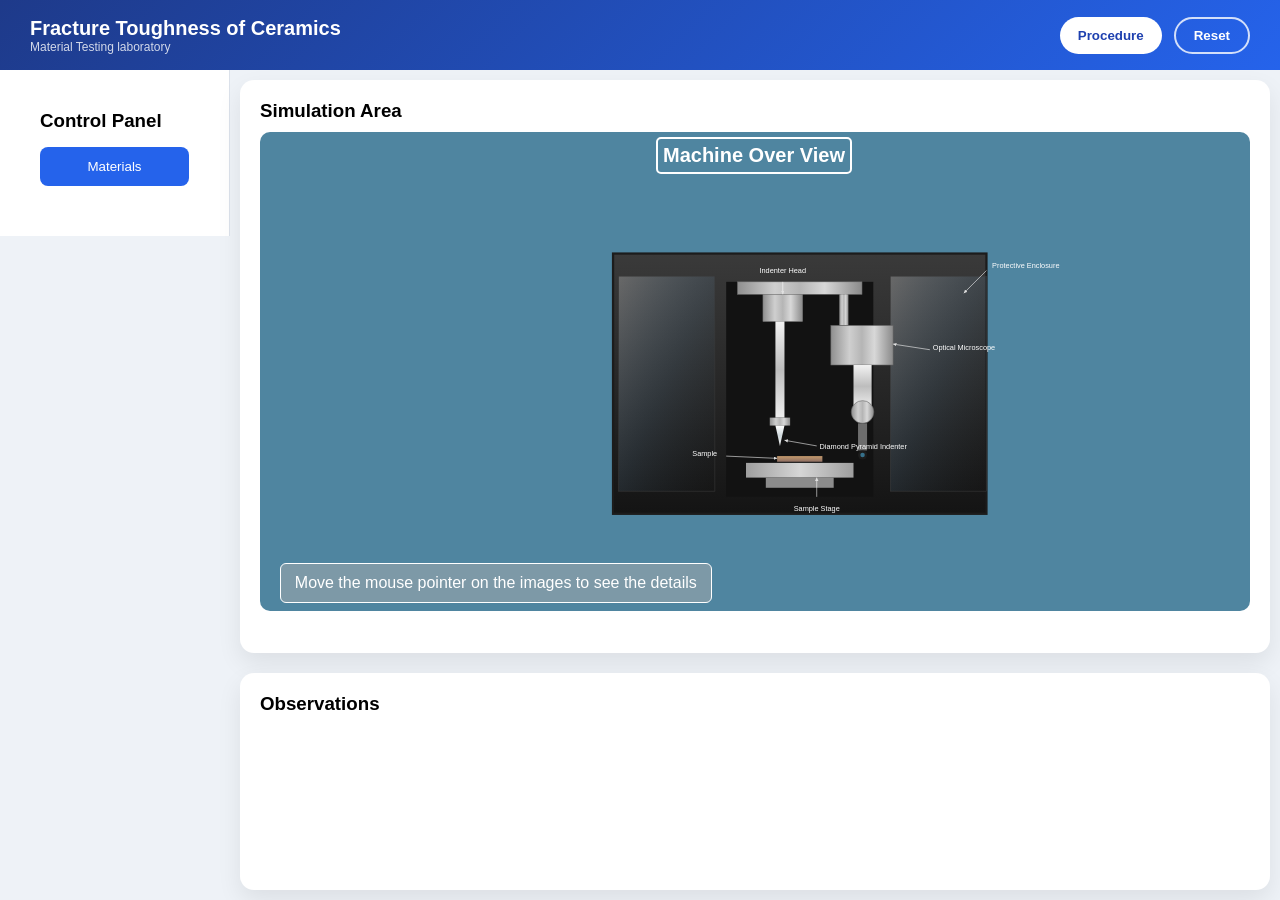
<file: simulation/index.html>
<!DOCTYPE html>
<html lang="en">

<head>
  <meta charset="UTF-8">
  <title>Virtual Lab Experiment</title>
  <link rel="stylesheet" href="./css/styles.css">
</head>

<body>

  <!-- Header -->
  <header class="header">
    <div>
      <h1>Fracture Toughness of Ceramics</h1>
      <p>Material Testing laboratory</p>
    </div>
    <div class="header-actions">
      <button class="procedure-btn" onclick="openProcedure()">Procedure</button>
      <button class="reset-btn" onclick="resetExperiment()">Reset</button>
    </div>
  </header>

  <!-- Procedure Modal -->
  <div class="overlay" id="procedure">
    <div class="modal">
      <div class="modal-top">
        <h2>Experiment Procedure</h2>
        <span onclick="closeProcedure()">✕</span>
      </div>
      <ol>
  <li>Select the material for testing.</li>
  <li>Enter the indentation load and dwell time, then click <b>Submit</b>.</li>
  <li>Open the 2D view and click <b>Indent</b> to start the virtual indentation.</li>
  <li>Observe crack formation in Top View and 3D View.</li>
  <li>Use <b>Measure Crack Length</b> to view crack images and length table.</li>
  <li>Check the <b>Result</b> and <b>Conclusion</b> for final toughness values.</li>
</ol>

    </div>
  </div>

  <!-- Main Layout -->
  <div class="workspace">

    <!-- Controls -->
    <aside class="controls">
      <h3>Control Panel</h3>

     <!-- MATERIAL SELECTION -->
<button class="primary" id="materialsBtn" onclick="showMaterialOptions()">
  Materials
</button>

<div id="materialOptions" class="material-box" style="display:none;">
  <h4>Select Material</h4>

  <label class="mat-option">
    <input type="radio" name="material" value="Mild Steel" id="mildRadio" onclick="materialSelected()">
    Hafnium diboride (HfB₂)
  </label>
</div>

<button class="primary" id="performIndentBtn" onclick="showIndentPanel()" style="display:none;">
  Perform Vickers Indentation Test
</button>


      <div id="indentPanel" class="indent-panel">

        <div class="input-row">
          <label>Force</label>
          <div class="input-unit">
            <input type="number" id="forceInput" step="0.1" min="0.1" max="10">
            <span>kg</span>
          </div>
          <div class="range">Range: 0.5kg - 2kg</div>
        </div>

        <div class="input-row">
          <label>Holding Time</label>
          <div class="input-unit">
            <input type="number" id="timeInput" step="1" min="0">
            <span>s</span>
          </div>

          <div class="range">Range: 0sec - 10sec</div>
        </div>
        <button id="submitIndent" class="primary" disabled onclick="submitIndent()">
          Submit
        </button>

      </div>

      <button class="primary" id='dis2d' onclick="display2d()">Two-Dimentional View</button>
      <button class="primary" id="indent" onclick="movedown()">Indent</button>

      <button class="primary" id="measureCrackBtn" onclick="openCrackMeasure()" style="display:none;">
  Measure Crack Length
</button>

      <!-- <button class="primary" id="reset" onclick="moveup('./base2-1.png')">Remove load</button> -->
       
       <!-- <button  class="primary" id="topindentbtn" onclick="startFrameAnimationOnce()">View Indentation From Top</button> -->
      <!-- <button class="primary" id="display3d" onclick="display3d()">Three Dimentional View</button> -->
      <button class="primary" id="formula" onclick="showformula()">Formulae Used</button>

      <button class="primary" id="resultBtn" onclick="showResult()" >
  Result
</button>

<button class="primary" id="conclusionBtn" onclick="showConclusion()" >
  Conclusion
</button>








      <!-- ================= TEST PARAMETERS BLOCK TABLE ================= -->
      <!-- <div class="parameter-block">
  
  <h3 class="param-title">Test Parameters</h3>

  <div class="param-grid">
    <div class="param-row">
      <span class="param-label">Strain Rate</span>
      <span class="param-value">0.05 s⁻¹</span>
    </div>

    <div class="param-row">
      <span class="param-label">Load Rate</span>
      <span class="param-value">0.2 mN/s</span>
    </div>

    <div class="param-row">
      <span class="param-label">Displacement Rate</span>
      <span class="param-value">10 nm/s</span>
    </div>

    <div class="param-row">
      <span class="param-label">Thermal Drift</span>
      <span class="param-value">≤ 0.05 nm/s</span>
    </div>
  </div>
</div> -->

    </aside>



    <!-- Simulation Area -->
    <section class="simulation">

      <div class="sim-upper">
        <h3>Simulation Area</h3>
        <div class="placeholder">
          <div id="infoBox">Move the mouse pointer on the images to see the details</div>
          <h1 id="heading">Machine Over View</h1>
          <div class="svg-container">


            <div class="innersvg">
              <svg width="980" height="720" viewBox="0 0 980 720" xmlns="http://www.w3.org/2000/svg">

                <defs>
                  <marker id="arrow" markerWidth="10" markerHeight="10" refX="6" refY="3" orient="auto">
                    <path d="M0,0 L6,3 L0,6 Z" fill="#e0e0e0" />
                  </marker>

                  <linearGradient id="powderSteel" x1="0" y1="0" x2="0" y2="1">
                    <stop offset="0%" stop-color="#3a3a3a" />
                    <stop offset="100%" stop-color="#141414" />
                  </linearGradient>

                  <linearGradient id="anodizedAl" x1="0" y1="0" x2="1" y2="0">
                    <stop offset="0%" stop-color="#8f8f8f" />
                    <stop offset="30%" stop-color="#cfcfcf" />
                    <stop offset="50%" stop-color="#b5b5b5" />
                    <stop offset="70%" stop-color="#d8d8d8" />
                    <stop offset="100%" stop-color="#8a8a8a" />
                  </linearGradient>

                  <linearGradient id="stainless" x1="0" y1="0" x2="0" y2="1">
                    <stop offset="0%" stop-color="#f2f2f2" />
                    <stop offset="50%" stop-color="#bdbdbd" />
                    <stop offset="100%" stop-color="#eeeeee" />
                  </linearGradient>

                  <linearGradient id="opticalGlass" x1="0" y1="0" x2="1" y2="1">
                    <stop offset="0%" stop-color="#ffffff" stop-opacity="0.25" />
                    <stop offset="50%" stop-color="#90caf9" stop-opacity="0.10" />
                    <stop offset="100%" stop-color="#000000" stop-opacity="0.05" />
                  </linearGradient>

                  <linearGradient id="diamondTip" x1="0" y1="0" x2="0" y2="1">
                    <stop offset="0%" stop-color="#f5f5f5" />
                    <stop offset="50%" stop-color="#cfd8dc" />
                    <stop offset="100%" stop-color="#ffffff" />
                  </linearGradient>

                  <linearGradient id="stageAl" x1="0" y1="0" x2="1" y2="0">
                    <stop offset="0%" stop-color="#9e9e9e" />
                    <stop offset="50%" stop-color="#d6d6d6" />
                    <stop offset="100%" stop-color="#9e9e9e" />
                  </linearGradient>

                  <linearGradient id="sampleMat" x1="0" y1="0" x2="0" y2="1">
                    <stop offset="0%" stop-color="#c49a6c" />
                    <stop offset="100%" stop-color="#8d6e63" />
                  </linearGradient>
                </defs>

                <rect x="160" y="130" width="660" height="460" fill="url(#powderSteel)" stroke="#1c1c1c"
                  stroke-width="4" />

                <rect x="170" y="170" width="170" height="380" fill="url(#opticalGlass)" stroke="#3a3a3a" />
                <rect x="650" y="170" width="170" height="380" fill="url(#opticalGlass)" stroke="#3a3a3a" />

                <rect x="360" y="180" width="260" height="380" fill="#121212" />

                <rect x="380" y="180" width="220" height="22" fill="url(#anodizedAl)" stroke="#6d6d6d" />

                <rect x="425" y="202" width="70" height="48" fill="url(#anodizedAl)" stroke="#7a7a7a" />

                <rect x="447" y="250" width="16" height="170" fill="url(#stainless)" />

                <rect x="437" y="420" width="36" height="14" fill="url(#anodizedAl)" />

                <svg width="600" height="600" viewBox="0 0 600 600" xmlns="http://www.w3.org/2000/svg">

                  <defs>
                    <linearGradient id="diamondTip" x1="0%" y1="0%" x2="0%" y2="100%">
                      <stop offset="0%" stop-color="#00f" />
                      <stop offset="100%" stop-color="#0ff" />
                    </linearGradient>
                  </defs>

                  <polygon points="455,434 447,470 463,470" fill="url(#diamondTip)" transform="rotate(180 455 452)" />
                </svg>


                <rect x="560" y="202" width="16" height="55" fill="url(#anodizedAl)" />

                <rect x="545" y="257" width="110" height="70" fill="url(#anodizedAl)" stroke="#5f5f5f" />

                <rect x="585" y="327" width="32" height="75" fill="url(#stainless)" />

                <circle cx="601" cy="410" r="20" fill="url(#anodizedAl)" stroke="#5f5f5f" />

                <rect x="593" y="430" width="16" height="48" fill="#6d6d6d" />

                <circle cx="601" cy="486" r="8" fill="#1c1c1c" />
                <circle cx="601" cy="486" r="4" fill="#4fc3f7" opacity="0.5" />

                <rect x="395" y="500" width="190" height="26" fill="url(#stageAl)" />

                <rect x="430" y="526" width="120" height="18" fill="#8c8c8c" />

                <rect x="450" y="488" width="80" height="10" fill="url(#sampleMat)" />

                <line x1="820" y1="160" x2="780" y2="200" stroke="#ffffff" marker-end="url(#arrow)" />
                <text x="830" y="155" fill="#ffffff" font-size="13">Protective Enclosure</text>

                <line x1="460" y1="180" x2="460" y2="202" stroke="#ffffff" marker-end="url(#arrow)" />
                <text x="460" y="165" text-anchor="middle" fill="#ffffff" font-size="13">Indenter Head</text>

                <line x1="520" y1="470" x2="463" y2="460" stroke="#ffffff" marker-end="url(#arrow)" />
                <text x="525" y="475" fill="#ffffff" font-size="13">Diamond Pyramid Indenter</text>

                <line x1="720" y1="300" x2="655" y2="290" stroke="#ffffff" marker-end="url(#arrow)" />
                <text x="725" y="300" fill="#ffffff" font-size="13">Optical Microscope</text>

                <line x1="520" y1="560" x2="520" y2="526" stroke="#ffffff" marker-end="url(#arrow)" />
                <text x="520" y="585" text-anchor="middle" fill="#ffffff" font-size="13">Sample Stage</text>

                <line x1="360" y1="488" x2="450" y2="492" stroke="#ffffff" marker-end="url(#arrow)" />
                <text x="300" y="488" fill="#ffffff" font-size="13">Sample</text>

              </svg>



            </div>


          </div>


        </div>

      </div>

      <div class="sim-lower">
        <h3>Observations</h3>

        <div class="parameter-block">
          <h3 class="param-title">Test Parameters</h3>

          <div class="param-row-horizontal">

            <div class="param-cell">
              <span class="param-label">Strain Rate</span>
              <span class="param-value">0.05 s⁻¹</span>
            </div>

            <div class="param-cell">
              <span class="param-label">Load Rate</span>
              <span class="param-value">0.2 mN/s</span>
            </div>

            <div class="param-cell">
              <span class="param-label">Displacement Rate</span>
              <span class="param-value">10 nm/s</span>
            </div>

            <div class="param-cell">
              <span class="param-label">Thermal Drift</span>
              <span class="param-value">≤ 0.05 nm/s</span>
            </div>

          </div>
        </div>

      </div>

    </section>

  </div>

  <!-- Formula Popup -->
<div id="formulaModal" class="formula-modal">
  <div class="formula-box">

    <span class="close-btn" onclick="closeFormula()">✖</span>

    <h3>Fracture Toughness Formula</h3>

    <div class="formula-content">

      <!-- Main Equation -->
      <div class="formula-equation-box">
        K<sub>IC</sub> = 0.016 
        <span>(E/H)<sup>1/2</sup></span>

        <span class="frac">
          <span class="top">P</span>
          <span class="bottom">c<sup>3/2</sup></span>
        </span>
      </div>

      <br>

      <p><b>Where,</b></p>

      <ul class="formula-list">
        <li><b>K<sub>IC</sub></b> – fracture toughness (MPa√m)</li>
        <li><b>E</b> – elastic modulus (GPa)</li>
        <li><b>H</b> – hardness (GPa)</li>
        <li><b>P</b> – applied load (N)</li>
        <li><b>c</b> – crack length from indentation center to crack tip (m)</li>
        <li><b>0.016</b> – empirical calibration constant</li>
      </ul>

    </div>
  </div>
</div>



  <!-- Startup Popup -->
  <!-- <div id="startupOverlay" class="startup-overlay">
    <div class="startup-modal">
      <h2>Do you know about "How to Calibrate the Machine and Place the sample under Indenter"</h2>
      <p>Please Select Yes or No</p>

      <form id="startupForm">
        <label class="option">
          <input type="radio" name="choice" value="page" required>
          Yes I Know
        </label>

        <label class="option">
          <input type="radio" name="choice" value="youtube">
          No, I want to know
        </label>

        <button type="submit" id="Popupbtn" class="primary">Submit</button>
      </form>
    </div>
  </div> -->






<!-- RESULT POPUP -->
<div id="resultModal" class="formula-modal result-modal">
  <div class="formula-box result-box">

    <span class="close-btn" onclick="closeResult()">✖</span>
    <h3>Fracture Toughness Results</h3>

    <!-- SLIDES CONTAINER -->
    <div id="resultSlides" class="result-slides">

      <!-- ========== SLIDE 1: IMAGE ========== -->
      <div class="slide active">
  <img src="res.png" class="result-image" alt="SEM Indentation Image">

  <button class="result-next-btn" onclick="nextSlide()">▶ Show Result Table</button>
</div>


      <!-- ========== SLIDE 2: MATERIAL PROPERTIES TABLE ========== -->
      <div class="slide">
        <h4>Material Properties Used for Calculation</h4>
        <table class="result-table">
          <tr>
            <th>Property</th>
            <th>Symbol</th>
            <th>Typical Value Used</th>
            <th>Unit</th>
          </tr>
          <tr>
            <td>Elastic modulus</td>
            <td>E</td>
            <td>500</td>
            <td>GPa</td>
          </tr>
          <tr>
            <td>Hardness</td>
            <td>H</td>
            <td>25</td>
            <td>GPa</td>
          </tr>
        </table>

        <button class="result-nav-btn back-btn" onclick="prevSlide()">◀ Back</button>
  <button class="result-nav-btn" onclick="nextSlide()">Next ▶</button>
      </div>

      <!-- ========== SLIDE 3: CRACK LENGTH TABLE ========== -->
      <div class="slide">
        <h4>Measured Crack Lengths & Calculated Toughness</h4>
        <p class="formula-eqn">K<sub>IC</sub> = 0.016 (E/H)<sup>1/2</sup> · P / c<sup>3/2</sup></p>
        
        <table class="result-table">
          <tr>
            <th>Crack</th>
            <th>Crack length c (µm)</th>
            <th>c (m)</th>
            <th>K<sub>IC</sub> (MPa√m)</th>
          </tr>
          <tr><td>1</td><td>58</td><td>5.8×10⁻⁵</td><td>4.5</td></tr>
          <tr><td>2</td><td>60</td><td>6.0×10⁻⁵</td><td>4.3</td></tr>
          <tr><td>3</td><td>59</td><td>5.9×10⁻⁵</td><td>4.4</td></tr>
          <tr><td>4</td><td>59</td><td>5.9×10⁻⁵</td><td>4.4</td></tr>
        </table>

       <button class="result-nav-btn back-btn" onclick="prevSlide()">◀ Back</button>
  <button class="result-nav-btn" onclick="nextSlide()">Next ▶</button>
      </div>

      <!-- ========== SLIDE 4: FINAL RESULT TABLE ========== -->
      <div class="slide">
        <h4>Final Fracture Toughness Result</h4>

        <table class="result-table">
          <tr>
            <th>Parameter</th>
            <th>Value</th>
          </tr>
          <tr>
            <td>Average crack length c<sub>avg</sub></td>
            <td>59 µm</td>
          </tr>
          <tr>
            <td>Mean fracture toughness K<sub>IC</sub></td>
            <td>≈ 4.4 MPa√m</td>
          </tr>
        </table>

        <button class="result-nav-btn" onclick="prevSlide()">◀ Back</button>
      </div>

    </div>
  </div>
</div>

















<!-- CONCLUSION POPUP -->
<div id="conclusionModal" class="formula-modal conclusion-modal">
  <div class="formula-box conclusion-box">

    <span class="close-btn" onclick="closeConclusion()">✖</span>
    <h3>Conclusion</h3>

    <div class="conclusion-content">
      <p>
        The Vickers indentation produced clear and symmetric radial–median cracks at the corners of each
        impression, allowing accurate crack-length measurement and reliable use of the Anstis equation.
      </p>

      <p>
        Using the measured crack lengths (~58–60 µm) along with the elastic modulus and hardness of HfB₂,
        the average fracture toughness was calculated to be ≈ 4.4 MPa√m, matching expected dense ceramic behavior.
      </p>

      <p>
        Since higher fracture toughness suppresses crack initiation and growth under contact loading,
        the measured K<sub>IC</sub> indicates improved resistance to microcracking and chipping,
        implying superior wear performance.
      </p>
    </div>

  </div>
</div>













<!-- CRACK MEASUREMENT POPUP -->
<div id="crackMeasureModal" class="formula-modal">
  <div class="formula-box result-box">

    <span class="close-btn" onclick="closeCrackMeasure()">✖</span>
    <h3>Crack Length Measurement</h3>

    <!-- SLIDES -->
    <div id="crackSlides" class="result-slides">

      <!-- ========== SLIDE 0 : IMAGE SEQUENCE ========== -->
      <div class="slide active" id="crackImgSlide" style="text-align:center;">
        <img id="crackSeqImg" src="img1.png" class="result-image" 
             style="width:85%; border:2px solid #777; border-radius:6px;">

        <button class="result-nav-btn" id="crackImgNextBtn" 
                onclick="openCrackTableSlide()" 
                style="margin-top:12px; display:none;">
          ▶ Show Measured Table
        </button>
      </div>

      <!-- ========== SLIDE 1 : TABLE ========== -->
      <div class="slide" id="crackTableSlide">
        <h4>Measured Crack Lengths & Calculated Toughness</h4>

        <table class="result-table">
          <tr>
            <th>Crack</th>
            <th>Crack length c (µm)</th>
            <th>c (m)</th>
            <th>K<sub>IC</sub> (MPa√m)</th>
          </tr>
          <tr><td>1</td><td>58</td><td>5.8×10⁻⁵</td><td>4.5</td></tr>
          <tr><td>2</td><td>60</td><td>6.0×10⁻⁵</td><td>4.3</td></tr>
          <tr><td>3</td><td>59</td><td>5.9×10⁻⁵</td><td>4.4</td></tr>
          <tr><td>4</td><td>59</td><td>5.9×10⁻⁵</td><td>4.4</td></tr>
        </table>

        <button class="result-nav-btn back-btn" onclick="showCrackSlide(0)">◀ Back</button>
      </div>

    </div>
  </div>
</div>





  <script src="./js/main.js"></script>







<script src="../assets/js/iframeResize.js"></script>
        
        </body>

</html>
</file>
<file: simulation/css/styles.css>
* {
  margin: 0;
  padding: 0;
  box-sizing: border-box;
  font-family: 'Segoe UI', sans-serif;
}

body {
  background: #eef2f7;
 
}

/* Header */
.header {
  height: 70px;
  background: linear-gradient(135deg, #1e3a8a, #2563eb);
  color: white;
  display: flex;
  justify-content: space-between;
  align-items: center;
  padding: 0 30px;
}



.header h1 {
  font-size: 20px;
}

.header p {
  font-size: 12px;
  opacity: 0.8;
}

.procedure-btn {
  background: white;
  color: #1e40af;
  border: none;
  padding: 10px 18px;
  border-radius: 25px;
  font-weight: 600;
  cursor: pointer;
}
.header-actions {
  display: flex;
  gap: 12px;
}

/* Reset button (secondary) */
.reset-btn {
  background: transparent;
  color: white;
  border: 2px solid rgba(255,255,255,0.8);
  padding: 9px 18px;
  border-radius: 25px;
  font-weight: 600;
  cursor: pointer;
  transition: 0.2s;
}

.reset-btn:hover {
  background: rgba(255,255,255,0.15);
}


/* Modal */
.overlay {
  position: fixed;
  inset: 0;
  background: rgba(0,0,0,0.45);
  backdrop-filter: blur(4px);
  display: none;
  justify-content: center;
  align-items: center;
  z-index: 900;
}

.modal {
  width: 480px;
  background: rgba(255,255,255,0.95);
  border-radius: 14px;
  padding: 25px;
  box-shadow: 0 30px 60px rgba(0,0,0,0.3);
  animation: pop 0.3s ease;
}

@keyframes pop {
  from { transform: scale(0.9); opacity: 0; }
  to { transform: scale(1); opacity: 1; }
}

.modal-top {
  display: flex;
  justify-content: space-between;
  margin-bottom: 15px;
}

.modal-top span {
  cursor: pointer;
  font-size: 18px;
}

/* Workspace */
.workspace {
  display: flex;
  min-height: calc(100vh - 70px); /* allows page to grow */
}


/* Controls */
.controls {
  width: 230px;
  background: #ffffff;
  padding: 40px;
  border-right: 1px solid #dbe1ea;
  height: fit-content;
}

.controls h3 {
  margin-bottom: 15px;
}

.controls button {
  width: 100%;
  padding: 12px;
  margin-bottom: 10px;
  border: none;
  border-radius: 8px;
  background: #f1f5f9;
  cursor: pointer;
  transition: 0.2s;
}

.controls button:hover {
  background: #2563eb;
  color: white;
}

.controls .primary {
  background: #2563eb;
  color: white;
}
.primary:disabled{
  background: #fbe6e6;
}
/* Simulation */
.simulation {
  flex: 1;
  padding: 10px;
  display: flex;
  flex-direction: column;
  gap: 20px;
  min-width: 200px;
}
.controls,
.sim-upper,
.sim-lower {
  flex-shrink: 0;
}


#infoBox {
  position: absolute;
  top: 90%;
  left: 2%;
  width: fit-content;
  padding: 10px 14px;
  background: rgba(177, 174, 174, 0.469);
  color: white;
  border: 1px solid white;
  border-radius: 6px;
  /* display: none; */
  z-index: 9999;
}


svg image {
  pointer-events: all;
  cursor: pointer;
}

.sim-upper {
  flex: 3;
  background: white;
  border-radius: 14px;
  padding: 20px;
  box-shadow: 0 10px 25px rgba(0,0,0,0.08);


}
.sim-upper {
  min-height: 70%; /* adjust if needed */
}

.placeholder #heading{
    color: rgb(255, 255, 255);
    position: absolute;
    border-radius: 5px;
    padding: 5px 5px;
    border: 2px solid white;
    background: rgba(255, 255, 255, 0);
    top: 1%;
    left: 40%;
    transform: translate(50% ,50);
    font-size: 20px;
    font-family:'Segoe UI', sans-serif;
    font-weight: 600;
}

.placeholder {
  height: 90%;
  margin-top: 10px;
  border-radius: 10px;
  background: rgb(79, 133, 160);
  position: relative;

  display: flex;
  flex-direction: column;
}

.svg-container {
  height: 100%;
  width: 100%;
  overflow: hidden;   /* 🔑 stops expansion */
  position: relative;
}
.display3dview {
  position: absolute;
  
  height: 100%;
  right:20%;
}
.innersvg{
  height: 85%;
  width: 85%;
  max-height: 800px;
  left: 12%;
  top: 10%;
  position:relative;
}
.innersvg svg{
  height: 100%;
  width: 100%;
}
.display3dview svg {
    pointer-events: all;
  height: 110%;
  width: 110%;
    pointer-events: all;
  cursor: pointer;
  display: block;
}


.responsive-svg {
  height: 100%;
  width: auto;        /* keeps aspect ratio */
  max-width: 100%;
}

.svg-container .pointer{
  position: absolute;
  z-index: 200;
  top: 15%;
    right: 51%;
  
  transform: translateY(0);
  transition: transform 5s linear;
  will-change: transform;
}
.svg-container .svg-base{
  position: absolute;
  z-index: 100;
  top: 40%;
  right: 50%;
}
.graph  {
  height: 250px;
  margin: 1px;
  padding: 10px 10px;
  border-radius: 20px;
  width: 250px;
  background: white;
  position: absolute;
  min-height: 200px;
  min-width: 200px;
top: 5%;
  right: 5%;
  z-index: 500;
}
.svg-container svg {
    pointer-events: all;
  cursor: pointer;
  width: 100%;
  height: 100%;
}
.display3dview{
  height: 100%;
  width: 100%;
}
.sim-lower {
  flex: 1;
  background: white;
  border-radius: 14px;
  padding: 20px;
  box-shadow: 0 10px 25px rgba(0,0,0,0.08);
   /* 🔑 enables vertical scroll */
}



/* ============================= */
/* RESPONSIVE LAYER – SAFE MODE  */
/* ============================= */

/* Tablets & below */
@media (max-width: 1024px) {

  .workspace {
    flex-direction: column;
  }

  .controls {
    width: 100%;
    border-right: none;
    border-bottom: 1px solid #dbe1ea;
    padding: 20px;
    display: flex;
    flex-wrap: wrap;
    gap: 10px;
  }

  .controls h3 {
    width: 100%;
  }

  .controls button {
    width: calc(50% - 10px);
  }

  .simulation {
    padding: 15px;
  }

  .svg-container {
    width: 100%;
    height: auto;
  }

  .graph {
    position: relative;
    right: auto;
    margin: 20px auto;
  }
}

/* Mobile phones */
@media (max-width: 600px) {

  /* Header */
  .header {
    flex-direction: column;
    height: auto;
    padding: 15px;
    gap: 10px;
    text-align: center;
  }

  .header-actions {
    justify-content: center;
    flex-wrap: wrap;
  }

  /* Controls */
  .controls {
    flex-direction: column;
  }

  .controls button {
    width: 100%;
  }

  /* Simulation blocks */
  .sim-upper,
  .sim-lower {
    padding: 15px;
  }

  .placeholder {
    height: auto;
    min-height: 250px;
  }

  /* SVG handling */
  .svg-container {
    margin: 15px auto;
    width: 100%;
    height: 250px;
  }

  .svg-container svg {
      pointer-events: all;
  cursor: pointer;
    max-width: 100%;
    height: auto;
  }

  /* Graph */
  .graph {
    width: 90%;
    top: 50%;
    right: 0%;
    position: fixed;
    min-width: unset;
  }

  /* Modal */
  .modal {
    width: 90%;
  }

  /* Heading inside placeholder */
  .placeholder #heading {
    left: 50%;
    transform: translateX(-50%);
    font-size: 16px;
  }
}




/* ================= PARAMETER BLOCK ================= */
/* Main container */
.parameter-block {
    width: 100%;
    margin-top: 16px;
    padding: 16px;
    background: #2563eb;
    border-radius: 12px;
    box-sizing: border-box;
}

/* Title */
.param-title {
    color: #ffffff;
    font-size: 17px;
    font-weight: 600;
    margin-bottom: 14px;
    text-align: center;
}

/* Horizontal row */
.param-row-horizontal {
    display: flex;
    gap: 12px;
    width: 100%;
    flex-wrap: wrap; /* responsive */
}

/* Each block */
.param-cell {
    flex: 1;
    min-width: 150px;
    background: rgba(255, 255, 255, 0.18);
    border-radius: 10px;
    padding: 12px;
    text-align: center;
}

/* Label */
.param-label {
    display: block;
    font-size: 14px;
    color: #ffffff;
    opacity: 0.9;
    margin-bottom: 6px;
}

/* Value */
.param-value {
    display: block;
    font-size: 16px;
    font-weight: 600;
    color: #ffffff;
}





















/* Modal Background */
.formula-modal {
  position: fixed;
  inset: 0;
  background: rgba(0, 0, 0, 0.55);
  display: none;
  align-items: center;
  justify-content: center;
  z-index: 9999;
}

/* Popup Box */
.formula-box {
  background: #f8fbff;
  width: 420px;
  max-width: 90%;
  padding: 20px 24px;
  border-radius: 14px;
  position: relative;
  box-shadow: 0 25px 60px rgba(0,0,0,0.35);
  animation: scaleIn 0.25s ease;
}

/* Close Button */
.close-btn {
  position: absolute;
  right: 14px;
  top: 10px;
  font-size: 18px;
  cursor: pointer;
  color: #555;
}

.close-btn:hover {
  color: #e11d48;
}

/* Title */
.formula-box h3 {
  margin-bottom: 14px;
  color: #1e293b;
}

/* Content */
.formula-content p {
  font-size: 14px;
  margin: 6px 0;
  color: #334155;
}

/* Formula Styling */
.formula {
  font-size: 18px;
  font-weight: 600;
  margin: 8px 0 6px;
}

/* Fraction Styling */
.frac {
  display: inline-flex;
  flex-direction: column;
  align-items: center;
  font-size: 16px;
}

.frac span:first-child {
  border-bottom: 1px solid #000;
  padding: 0 4px;
}

/* Animation */
@keyframes scaleIn {
  from {
    transform: scale(0.9);
    opacity: 0;
  }
  to {
    transform: scale(1);
    opacity: 1;
  }
}
/* this is the code for crrack */


.crack{
height: 70%;
    width: 20%;
    background: rgb(255, 255, 255);
    position: absolute;
    margin: 15px;
    padding: 10px;
    left: 50%;
    top: 12%;
    border-radius: 10px;
    border: 1px solid black;
     /* display: none; */
}

.crack h1{
  text-align: center;
  font-size: 5px;
  font-weight: 600;
  border: 1px solid black;
  color: rgb(0, 0, 0);
}


.crack .img{

  height: 500px;
  width: 100%;
  max-width: 500px;
  max-height: 600px;
  border-radius: 10px;
  justify-content: center;
  padding: 5px;
  margin: 5px;
  transform: translate(1px, 1px);
}
.crack .img img{
  
  height: auto;
  display: block;
    object-fit: contain;
  width: 90%;
  transform: scale(1.9);   /* 2 = double size */
  
  image-rendering: auto;
  will-change: contents;
}


/* Startup Overlay */
.startup-overlay {
  position: fixed;
  inset: 0;
  background: rgba(0,0,0,0.4);
  backdrop-filter: blur(6px);
  display: flex;
  align-items: center;
  justify-content: center;
  z-index: 9999;
}

/* Popup Box */
.startup-modal {
  background: #fff;
  padding: 25px 30px;
  border-radius: 10px;
  width: 380px;
  text-align: center;
  box-shadow: 0 10px 30px rgba(0,0,0,0.3);
}

.startup-modal h2 {
  margin-bottom: 10px;
}

.startup-modal p {
  margin-bottom: 20px;
  color: #555;
}

/* Options */
.option {
  display: block;
  text-align: left;
  margin-bottom: 12px;
  font-size: 15px;
  cursor: pointer;
}

.option input {
  margin-right: 8px;
}


.input-row .range{
  font-size: 2vh;
  font-weight: 700;
  font:bold;
  white-space: nowrap;
}































.indent-panel {
  margin-top: 10px;
  padding: 9px;
  background: #f9f9f9;
  border-radius: 8px;
  display: none;
}

.input-row {
  margin-bottom: 12px;
}

.input-unit {
  display: flex;
  align-items: center;
}

.input-unit input {
  flex: 1;
  padding: 2px;
  width: 5px;
}

.input-unit span {
  margin-left: 6px;
  font-weight: bold;
}

#submitIndent:disabled {
  opacity: 0.5;
  cursor: not-allowed;
}
#Popupbtn{
  background: linear-gradient(to right ,rgb(25, 66, 215) ,rgb(11, 106, 213));
  border:2px solid royalblue;
  font: uppercase;
  color: white;
  padding: 10px 10px;
  font-size: 15px;
  border-radius: 10px ;

}

































/* Center everything inside formula box */
.formula-content {
  text-align: center;
  font-size: 18px;
}

/* Center formulas and align fractions properly */
.formula {
  display: inline-flex;
  align-items: center;
  justify-content: center;
  gap: 6px;
  flex-wrap: wrap;
  font-size: 22px;
  margin: 12px 0;
}

/* Proper fraction styling */
.frac {
  display: inline-flex;
  flex-direction: column;
  align-items: center;
  line-height: 1.15;
  vertical-align: middle;
}

.frac span {
  padding: 0 4px;
}

.frac .top {
  border-bottom: 2px solid #000;
  padding-bottom: 3px;
}

.frac .bottom {
  padding-top: 3px;
}

/* Subscript fix */
sub {
  font-size: 70%;
  vertical-align: -0.3em;
}






















/* RESULT POPUP — High Contrast Beautiful Theme */
.result-modal .result-box {
  background: #c6d4f5;
  color: #000000;
  border: 2px solid #3c3f4a;
  max-height: 85vh;
  overflow-y: auto;
  border-radius: 10px;
  box-shadow: 0 0 25px rgba(0,0,0,0.5);
}

/* Table Look */
.result-table {
  width: 100%;
  border-collapse: collapse;
  margin-top: 15px;
  background: #899dcc;
  border: 1px solid #444b57;
  font-size: 16px;
  color: #000000;
}

.result-table th {
  background: #899dcc;
  padding: 10px;
  border: 1px solid #4d5566;
  color: #000000;
  font-weight: 600;
}

.result-table td {
  padding: 10px 14px;
  border: 1px solid #4d5566;
  background: #899dcc;
}

.result-table tr:nth-child(even) td {
  background: #899dcc;
}

/* Slide Controls */
.result-slides .slide {
  display: none;
}

.result-slides .active {
  display: block;
}

.result-nav-btn,
.result-next-btn {
  margin-top: 20px;
  padding: 10px 18px;
  background: #4c8bf5;
  border: none;
  color: white;
  cursor: pointer;
  border-radius: 6px;
  font-size: 15px;
  display: inline-block;
}

.result-nav-btn:hover,
.result-next-btn:hover {
  background: #3b73d4;
}

.back-btn {
  background: #5f6368;
  margin-right: 10px;
}

.back-btn:hover {
  background: #4b4f54;
}

/* Image */
.result-image {
  width: 100%;
  border-radius: 8px;
  margin-bottom: 15px;
}

/* CONCLUSION POPUP */
.conclusion-modal .conclusion-box {
  background: #ffffff;
  color: #222;
  border: 2px solid #d9d9d9;
  max-height: 80vh;
  overflow-y: auto;
}

.conclusion-content p {
  background: #f7f9fc;
  border-left: 5px solid #4a90e2;
  padding: 10px 14px;
  margin-bottom: 12px;
  border-radius: 6px;
  line-height: 1.6;
}



















































.formula-equation-box {
  background: #8b8b2f;
  padding: 10px 20px;
  color: black;
  display: inline-block;
  font-size: 22px;
  border-radius: 4px;
  font-weight: 600;
}

.formula-list {
  list-style: disc;
  margin-left: 25px;
  color: #d0d09c;
  font-size: 16px;
}

.formula-list li {
  margin-bottom: 6px;
  background: #8b8b2f;
  padding: 3px 8px;
  display: inline-block;
  border-radius: 4px;
  color: black;
}
</file>
<file: experiment/simulation/css/styles.css>
* {
  margin: 0;
  padding: 0;
  box-sizing: border-box;
  font-family: 'Segoe UI', sans-serif;
}

body {
  background: #eef2f7;
 
}

/* Header */
.header {
  height: 70px;
  background: linear-gradient(135deg, #1e3a8a, #2563eb);
  color: white;
  display: flex;
  justify-content: space-between;
  align-items: center;
  padding: 0 30px;
}



.header h1 {
  font-size: 20px;
}

.header p {
  font-size: 12px;
  opacity: 0.8;
}

.procedure-btn {
  background: white;
  color: #1e40af;
  border: none;
  padding: 10px 18px;
  border-radius: 25px;
  font-weight: 600;
  cursor: pointer;
}
.header-actions {
  display: flex;
  gap: 12px;
}

/* Reset button (secondary) */
.reset-btn {
  background: transparent;
  color: white;
  border: 2px solid rgba(255,255,255,0.8);
  padding: 9px 18px;
  border-radius: 25px;
  font-weight: 600;
  cursor: pointer;
  transition: 0.2s;
}

.reset-btn:hover {
  background: rgba(255,255,255,0.15);
}


/* Modal */
.overlay {
  position: fixed;
  inset: 0;
  background: rgba(0,0,0,0.45);
  backdrop-filter: blur(4px);
  display: none;
  justify-content: center;
  align-items: center;
  z-index: 900;
}

.modal {
  width: 480px;
  background: rgba(255,255,255,0.95);
  border-radius: 14px;
  padding: 25px;
  box-shadow: 0 30px 60px rgba(0,0,0,0.3);
  animation: pop 0.3s ease;
}

@keyframes pop {
  from { transform: scale(0.9); opacity: 0; }
  to { transform: scale(1); opacity: 1; }
}

.modal-top {
  display: flex;
  justify-content: space-between;
  margin-bottom: 15px;
}

.modal-top span {
  cursor: pointer;
  font-size: 18px;
}

/* Workspace */
.workspace {
  display: flex;
  min-height: calc(100vh - 70px); /* allows page to grow */
}


/* Controls */
.controls {
  width: 230px;
  background: #ffffff;
  padding: 40px;
  border-right: 1px solid #dbe1ea;
  height: fit-content;
}

.controls h3 {
  margin-bottom: 15px;
}

.controls button {
  width: 100%;
  padding: 12px;
  margin-bottom: 10px;
  border: none;
  border-radius: 8px;
  background: #f1f5f9;
  cursor: pointer;
  transition: 0.2s;
}

.controls button:hover {
  background: #2563eb;
  color: white;
}

.controls .primary {
  background: #2563eb;
  color: white;
}
.primary:disabled{
  background: #fbe6e6;
}
/* Simulation */
.simulation {
  flex: 1;
  padding: 10px;
  display: flex;
  flex-direction: column;
  gap: 20px;
  min-width: 200px;
}
.controls,
.sim-upper,
.sim-lower {
  flex-shrink: 0;
}


#infoBox {
  position: absolute;
  top: 90%;
  left: 2%;
  width: fit-content;
  padding: 10px 14px;
  background: rgba(177, 174, 174, 0.469);
  color: white;
  border: 1px solid white;
  border-radius: 6px;
  /* display: none; */
  z-index: 9999;
}


svg image {
  pointer-events: all;
  cursor: pointer;
}

.sim-upper {
  flex: 3;
  background: white;
  border-radius: 14px;
  padding: 20px;
  box-shadow: 0 10px 25px rgba(0,0,0,0.08);


}
.sim-upper {
  min-height: 70%; /* adjust if needed */
}

.placeholder #heading{
    color: rgb(255, 255, 255);
    position: absolute;
    border-radius: 5px;
    padding: 5px 5px;
    border: 2px solid white;
    background: rgba(255, 255, 255, 0);
    top: 1%;
    left: 40%;
    transform: translate(50% ,50);
    font-size: 20px;
    font-family:'Segoe UI', sans-serif;
    font-weight: 600;
}

.placeholder {
  height: 90%;
  margin-top: 10px;
  border-radius: 10px;
  background: rgb(79, 133, 160);
  position: relative;

  display: flex;
  flex-direction: column;
}

.svg-container {
  height: 100%;
  width: 100%;
  overflow: hidden;   /* 🔑 stops expansion */
  position: relative;
}
.display3dview {
  position: absolute;
  
  height: 100%;
  right:20%;
}
.innersvg{
  height: 85%;
  width: 85%;
  max-height: 800px;
  left: 12%;
  top: 10%;
  position:relative;
}
.innersvg svg{
  height: 100%;
  width: 100%;
}
.display3dview svg {
    pointer-events: all;
  height: 110%;
  width: 110%;
    pointer-events: all;
  cursor: pointer;
  display: block;
}


.responsive-svg {
  height: 100%;
  width: auto;        /* keeps aspect ratio */
  max-width: 100%;
}

.svg-container .pointer{
  position: absolute;
  z-index: 200;
  top: 15%;
    right: 51%;
  
  transform: translateY(0);
  transition: transform 5s linear;
  will-change: transform;
}
.svg-container .svg-base{
  position: absolute;
  z-index: 100;
  top: 40%;
  right: 50%;
}
.graph  {
  height: 250px;
  margin: 1px;
  padding: 10px 10px;
  border-radius: 20px;
  width: 250px;
  background: white;
  position: absolute;
  min-height: 200px;
  min-width: 200px;
top: 5%;
  right: 5%;
  z-index: 500;
}
.svg-container svg {
    pointer-events: all;
  cursor: pointer;
  width: 100%;
  height: 100%;
}
.display3dview{
  height: 100%;
  width: 100%;
}
.sim-lower {
  flex: 1;
  background: white;
  border-radius: 14px;
  padding: 20px;
  box-shadow: 0 10px 25px rgba(0,0,0,0.08);
   /* 🔑 enables vertical scroll */
}



/* ============================= */
/* RESPONSIVE LAYER – SAFE MODE  */
/* ============================= */

/* Tablets & below */
@media (max-width: 1024px) {

  .workspace {
    flex-direction: column;
  }

  .controls {
    width: 100%;
    border-right: none;
    border-bottom: 1px solid #dbe1ea;
    padding: 20px;
    display: flex;
    flex-wrap: wrap;
    gap: 10px;
  }

  .controls h3 {
    width: 100%;
  }

  .controls button {
    width: calc(50% - 10px);
  }

  .simulation {
    padding: 15px;
  }

  .svg-container {
    width: 100%;
    height: auto;
  }

  .graph {
    position: relative;
    right: auto;
    margin: 20px auto;
  }
}

/* Mobile phones */
@media (max-width: 600px) {

  /* Header */
  .header {
    flex-direction: column;
    height: auto;
    padding: 15px;
    gap: 10px;
    text-align: center;
  }

  .header-actions {
    justify-content: center;
    flex-wrap: wrap;
  }

  /* Controls */
  .controls {
    flex-direction: column;
  }

  .controls button {
    width: 100%;
  }

  /* Simulation blocks */
  .sim-upper,
  .sim-lower {
    padding: 15px;
  }

  .placeholder {
    height: auto;
    min-height: 250px;
  }

  /* SVG handling */
  .svg-container {
    margin: 15px auto;
    width: 100%;
    height: 250px;
  }

  .svg-container svg {
      pointer-events: all;
  cursor: pointer;
    max-width: 100%;
    height: auto;
  }

  /* Graph */
  .graph {
    width: 90%;
    top: 50%;
    right: 0%;
    position: fixed;
    min-width: unset;
  }

  /* Modal */
  .modal {
    width: 90%;
  }

  /* Heading inside placeholder */
  .placeholder #heading {
    left: 50%;
    transform: translateX(-50%);
    font-size: 16px;
  }
}




/* ================= PARAMETER BLOCK ================= */
/* Main container */
.parameter-block {
    width: 100%;
    margin-top: 16px;
    padding: 16px;
    background: #2563eb;
    border-radius: 12px;
    box-sizing: border-box;
}

/* Title */
.param-title {
    color: #ffffff;
    font-size: 17px;
    font-weight: 600;
    margin-bottom: 14px;
    text-align: center;
}

/* Horizontal row */
.param-row-horizontal {
    display: flex;
    gap: 12px;
    width: 100%;
    flex-wrap: wrap; /* responsive */
}

/* Each block */
.param-cell {
    flex: 1;
    min-width: 150px;
    background: rgba(255, 255, 255, 0.18);
    border-radius: 10px;
    padding: 12px;
    text-align: center;
}

/* Label */
.param-label {
    display: block;
    font-size: 14px;
    color: #ffffff;
    opacity: 0.9;
    margin-bottom: 6px;
}

/* Value */
.param-value {
    display: block;
    font-size: 16px;
    font-weight: 600;
    color: #ffffff;
}





















/* Modal Background */
.formula-modal {
  position: fixed;
  inset: 0;
  background: rgba(0, 0, 0, 0.55);
  display: none;
  align-items: center;
  justify-content: center;
  z-index: 9999;
}

/* Popup Box */
.formula-box {
  background: #f8fbff;
  width: 420px;
  max-width: 90%;
  padding: 20px 24px;
  border-radius: 14px;
  position: relative;
  box-shadow: 0 25px 60px rgba(0,0,0,0.35);
  animation: scaleIn 0.25s ease;
}

/* Close Button */
.close-btn {
  position: absolute;
  right: 14px;
  top: 10px;
  font-size: 18px;
  cursor: pointer;
  color: #555;
}

.close-btn:hover {
  color: #e11d48;
}

/* Title */
.formula-box h3 {
  margin-bottom: 14px;
  color: #1e293b;
}

/* Content */
.formula-content p {
  font-size: 14px;
  margin: 6px 0;
  color: #334155;
}

/* Formula Styling */
.formula {
  font-size: 18px;
  font-weight: 600;
  margin: 8px 0 6px;
}

/* Fraction Styling */
.frac {
  display: inline-flex;
  flex-direction: column;
  align-items: center;
  font-size: 16px;
}

.frac span:first-child {
  border-bottom: 1px solid #000;
  padding: 0 4px;
}

/* Animation */
@keyframes scaleIn {
  from {
    transform: scale(0.9);
    opacity: 0;
  }
  to {
    transform: scale(1);
    opacity: 1;
  }
}
/* this is the code for crrack */


.crack{
height: 70%;
    width: 20%;
    background: rgb(255, 255, 255);
    position: absolute;
    margin: 15px;
    padding: 10px;
    left: 50%;
    top: 12%;
    border-radius: 10px;
    border: 1px solid black;
     /* display: none; */
}

.crack h1{
  text-align: center;
  font-size: 5px;
  font-weight: 600;
  border: 1px solid black;
  color: rgb(0, 0, 0);
}


.crack .img{

  height: 500px;
  width: 100%;
  max-width: 500px;
  max-height: 600px;
  border-radius: 10px;
  justify-content: center;
  padding: 5px;
  margin: 5px;
  transform: translate(1px, 1px);
}
.crack .img img{
  
  height: auto;
  display: block;
    object-fit: contain;
  width: 90%;
  transform: scale(1.9);   /* 2 = double size */
  
  image-rendering: auto;
  will-change: contents;
}


/* Startup Overlay */
.startup-overlay {
  position: fixed;
  inset: 0;
  background: rgba(0,0,0,0.4);
  backdrop-filter: blur(6px);
  display: flex;
  align-items: center;
  justify-content: center;
  z-index: 9999;
}

/* Popup Box */
.startup-modal {
  background: #fff;
  padding: 25px 30px;
  border-radius: 10px;
  width: 380px;
  text-align: center;
  box-shadow: 0 10px 30px rgba(0,0,0,0.3);
}

.startup-modal h2 {
  margin-bottom: 10px;
}

.startup-modal p {
  margin-bottom: 20px;
  color: #555;
}

/* Options */
.option {
  display: block;
  text-align: left;
  margin-bottom: 12px;
  font-size: 15px;
  cursor: pointer;
}

.option input {
  margin-right: 8px;
}


.input-row .range{
  font-size: 2vh;
  font-weight: 700;
  font:bold;
  white-space: nowrap;
}































.indent-panel {
  margin-top: 10px;
  padding: 9px;
  background: #f9f9f9;
  border-radius: 8px;
  display: none;
}

.input-row {
  margin-bottom: 12px;
}

.input-unit {
  display: flex;
  align-items: center;
}

.input-unit input {
  flex: 1;
  padding: 2px;
  width: 5px;
}

.input-unit span {
  margin-left: 6px;
  font-weight: bold;
}

#submitIndent:disabled {
  opacity: 0.5;
  cursor: not-allowed;
}
#Popupbtn{
  background: linear-gradient(to right ,rgb(25, 66, 215) ,rgb(11, 106, 213));
  border:2px solid royalblue;
  font: uppercase;
  color: white;
  padding: 10px 10px;
  font-size: 15px;
  border-radius: 10px ;

}

































/* Center everything inside formula box */
.formula-content {
  text-align: center;
  font-size: 18px;
}

/* Center formulas and align fractions properly */
.formula {
  display: inline-flex;
  align-items: center;
  justify-content: center;
  gap: 6px;
  flex-wrap: wrap;
  font-size: 22px;
  margin: 12px 0;
}

/* Proper fraction styling */
.frac {
  display: inline-flex;
  flex-direction: column;
  align-items: center;
  line-height: 1.15;
  vertical-align: middle;
}

.frac span {
  padding: 0 4px;
}

.frac .top {
  border-bottom: 2px solid #000;
  padding-bottom: 3px;
}

.frac .bottom {
  padding-top: 3px;
}

/* Subscript fix */
sub {
  font-size: 70%;
  vertical-align: -0.3em;
}






















/* RESULT POPUP — High Contrast Beautiful Theme */
.result-modal .result-box {
  background: #c6d4f5;
  color: #000000;
  border: 2px solid #3c3f4a;
  max-height: 85vh;
  overflow-y: auto;
  border-radius: 10px;
  box-shadow: 0 0 25px rgba(0,0,0,0.5);
}

/* Table Look */
.result-table {
  width: 100%;
  border-collapse: collapse;
  margin-top: 15px;
  background: #899dcc;
  border: 1px solid #444b57;
  font-size: 16px;
  color: #000000;
}

.result-table th {
  background: #899dcc;
  padding: 10px;
  border: 1px solid #4d5566;
  color: #000000;
  font-weight: 600;
}

.result-table td {
  padding: 10px 14px;
  border: 1px solid #4d5566;
  background: #899dcc;
}

.result-table tr:nth-child(even) td {
  background: #899dcc;
}

/* Slide Controls */
.result-slides .slide {
  display: none;
}

.result-slides .active {
  display: block;
}

.result-nav-btn,
.result-next-btn {
  margin-top: 20px;
  padding: 10px 18px;
  background: #4c8bf5;
  border: none;
  color: white;
  cursor: pointer;
  border-radius: 6px;
  font-size: 15px;
  display: inline-block;
}

.result-nav-btn:hover,
.result-next-btn:hover {
  background: #3b73d4;
}

.back-btn {
  background: #5f6368;
  margin-right: 10px;
}

.back-btn:hover {
  background: #4b4f54;
}

/* Image */
.result-image {
  width: 100%;
  border-radius: 8px;
  margin-bottom: 15px;
}

/* CONCLUSION POPUP */
.conclusion-modal .conclusion-box {
  background: #ffffff;
  color: #222;
  border: 2px solid #d9d9d9;
  max-height: 80vh;
  overflow-y: auto;
}

.conclusion-content p {
  background: #f7f9fc;
  border-left: 5px solid #4a90e2;
  padding: 10px 14px;
  margin-bottom: 12px;
  border-radius: 6px;
  line-height: 1.6;
}



















































.formula-equation-box {
  background: #8b8b2f;
  padding: 10px 20px;
  color: black;
  display: inline-block;
  font-size: 22px;
  border-radius: 4px;
  font-weight: 600;
}

.formula-list {
  list-style: disc;
  margin-left: 25px;
  color: #d0d09c;
  font-size: 16px;
}

.formula-list li {
  margin-bottom: 6px;
  background: #8b8b2f;
  padding: 3px 8px;
  display: inline-block;
  border-radius: 4px;
  color: black;
}
</file>
